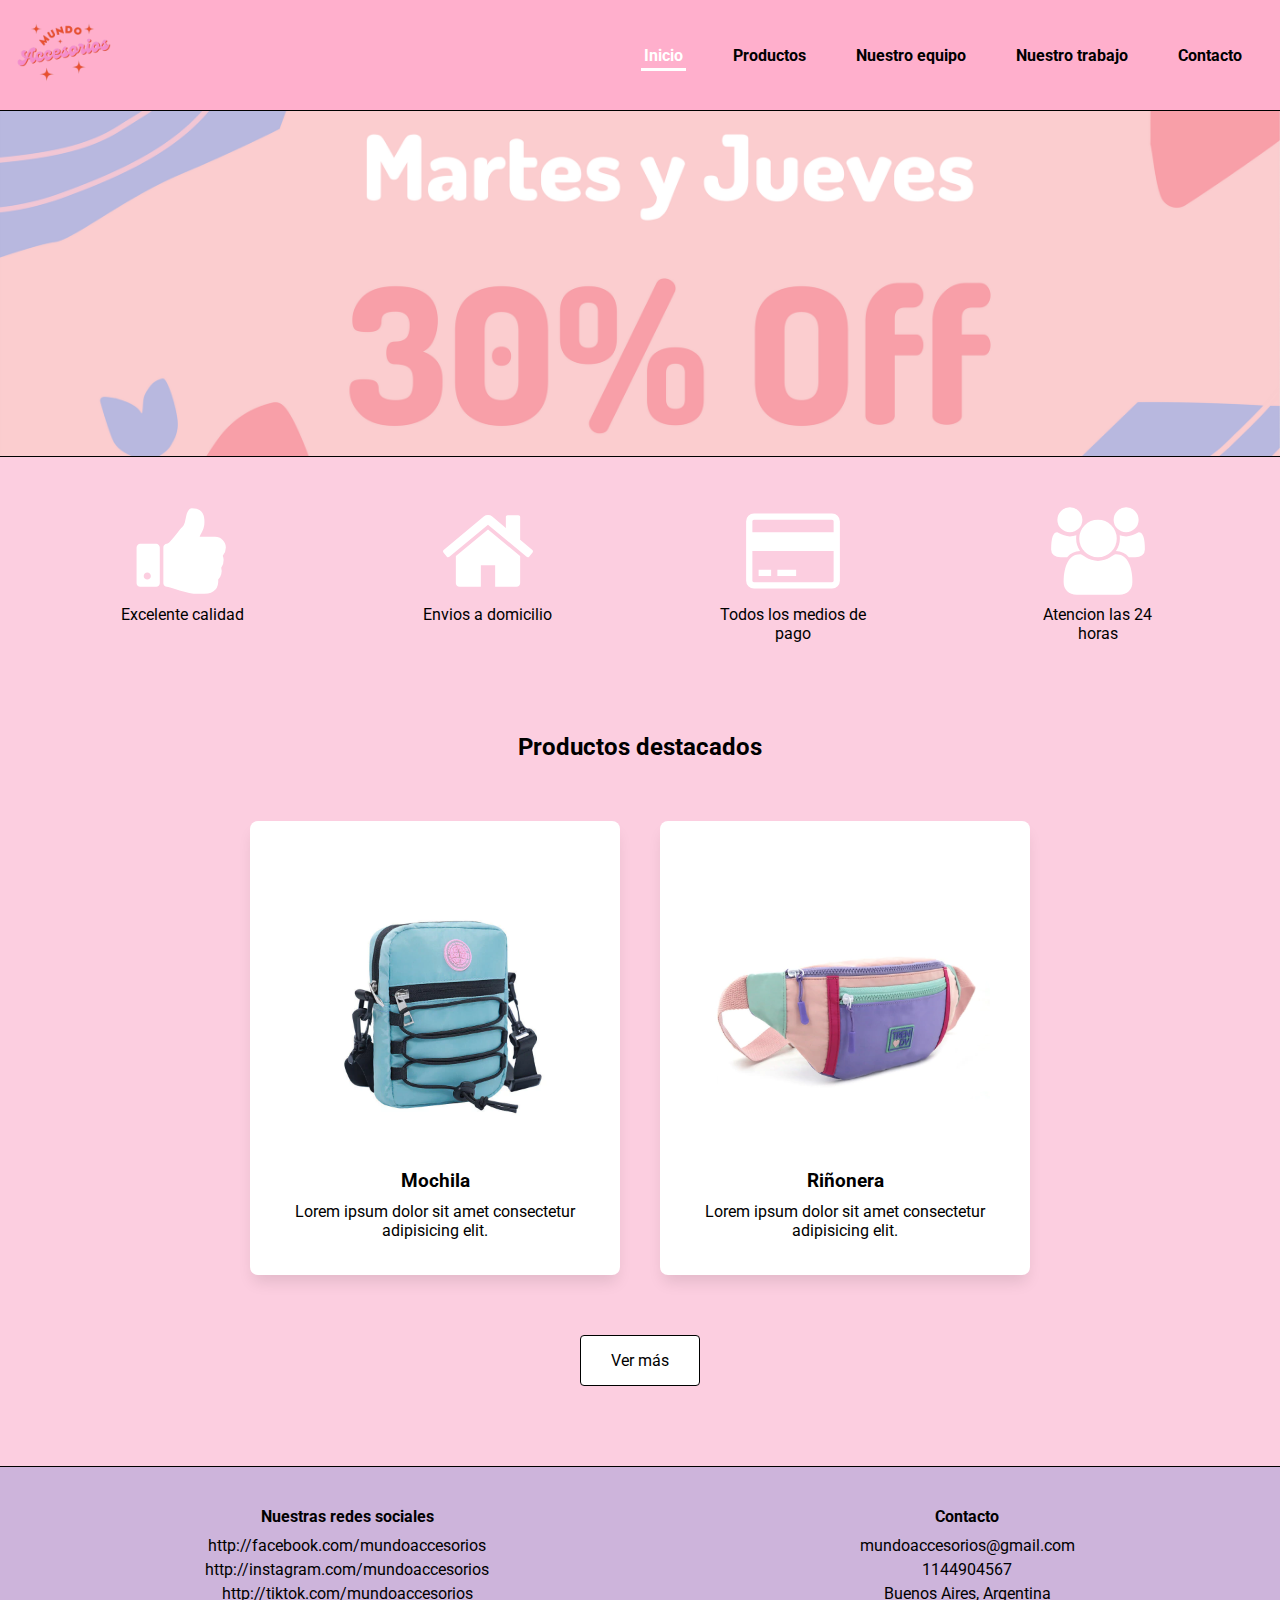
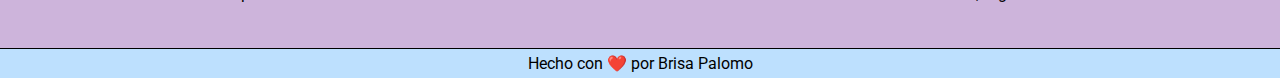
<file: index.html>
<!DOCTYPE html>
<html lang="es">

<head>
  <meta charset="UTF-8" />
  <meta name="viewport" content="width=device-width, initial-scale=1.0" />
  <title>Mundo Accesorios</title>
  <link rel="stylesheet" href="./css/style.css" />
</head>

<body>
  <!-- HEADER -->
  <header>
    <a class="logo-link" href="./index.html">
      <img class="logo" src="./assets/logo.png" alt="Logo de Mundo Accesorios" />
    </a>
    <nav>
      <ul>
        <li>
          <a class="nav-link is-active" href="./index.html">Inicio</a>
        </li>
        <li>
          <a class="nav-link" href="./pages/productos.html">Productos</a>
        </li>
        <li>
          <a class="nav-link" href="./pages/equipo.html">Nuestro equipo</a>
        </li>
        <li>
          <a class="nav-link" href="./pages/trabajo.html">Nuestro trabajo</a>
        </li>
        <li>
          <a class="nav-link" href="./pages/contacto.html">Contacto</a>
        </li>
      </ul>
    </nav>
    <div class="dropdown-menu">
      <img class="dropdown-icon" src="./assets/menu.svg" alt="Menu icono">
      <div class="dropdown-content">
        <a class="nav-link" href="./index.html">Inicio</a>
        <a class="nav-link" href="./pages/productos.html">Productos</a>
        <a class="nav-link" href="./pages/equipo.html">Nuestro equipo</a>
        <a class="nav-link" href="./pages/trabajo.html">Nuestro trabajo</a>
        <a class="nav-link" href="./pages/contacto.html">Contacto</a>
      </div>
    </div>
  </header>
  <!-- MAIN -->
  <main>
    <!-- BANNER -->
    <section class="banner">
      <figure>
        <img class="banner-image" src="./assets/banner.png" alt="Banner" />
      </figure>
    </section>
    <!-- INFO -->
    <section class="info">
      <div class="info-item">
        <img src="./assets/thumbs-up.svg" alt="Icono calidad" />
        <p>Excelente calidad</p>
      </div>
      <div class="info-item">
        <img src="./assets/home.svg" alt="Icono entrega domicilio" />
        <p>Envios a domicilio</p>
      </div>
      <div class="info-item">
        <img src="./assets/credit-card.svg" alt="Icono medios de pago" />
        <p>Todos los medios de pago</p>
      </div>
      <div class="info-item">
        <img src="./assets/group.svg" alt="Icono atencion 24 horas" />
        <p>Atencion las 24 horas</p>
      </div>
    </section>
    <!-- FEATURED PRODUCTS -->
    <section class="featured-products">
      <h2 class="product-heading">Productos destacados</h2>
      <div class="featured-products-container">
        <article class="featured-products-item">
          <img class="product-image" src="./assets/mochila.png" alt="Mochila" />
          <h3 class="product-title">Mochila</h3>
          <p class="product-description">
            Lorem ipsum dolor sit amet consectetur adipisicing elit.
          </p>
        </article>
        <article class="featured-products-item">
          <img class="product-image" src="./assets/rinonera.png" alt="Riñonera" />
          <h3 class="product-title">Riñonera</h3>
          <p class="product-description">
            Lorem ipsum dolor sit amet consectetur adipisicing elit.
          </p>
        </article>
      </div>
      <div class="container-button">
        <a class="button-more-products" href="./pages/productos.html">Ver más</a>
      </div>
    </section>
  </main>
  <!-- FOOTER -->
  <footer>
    <div class="footer-container">
      <div class="footer-item">
        <h4 class="footer-heading">Nuestras redes sociales</h4>
        <ul class="footer-list">
          <li class="footer-list-item">
            <a href="http://facebook.com/mundoaccesorios" target="_blank">http://facebook.com/mundoaccesorios</a>
          </li>
          <li class="footer-list-item">
            <a href="http://instagram.com/mundoaccesorios" target="_blank">http://instagram.com/mundoaccesorios</a>
          </li>
          <li class="footer-list-item">
            <a href="http://tiktok.com/mundoaccesorios" target="_blank">http://tiktok.com/mundoaccesorios</a>
          </li>
        </ul>
      </div>
      <div class="footer-item">
        <h4 class="footer-heading">Contacto</h4>
        <ul class="footer-list">
          <li class="footer-list-item">mundoaccesorios@gmail.com</li>
          <li class="footer-list-item">1144904567</li>
          <li class="footer-list-item">Buenos Aires, Argentina</li>
        </ul>
      </div>
    </div>
    <div class="footer-message">
      <span>Hecho con ❤️ por Brisa Palomo</span>
    </div>
  </footer>
</body>

</html>
</file>
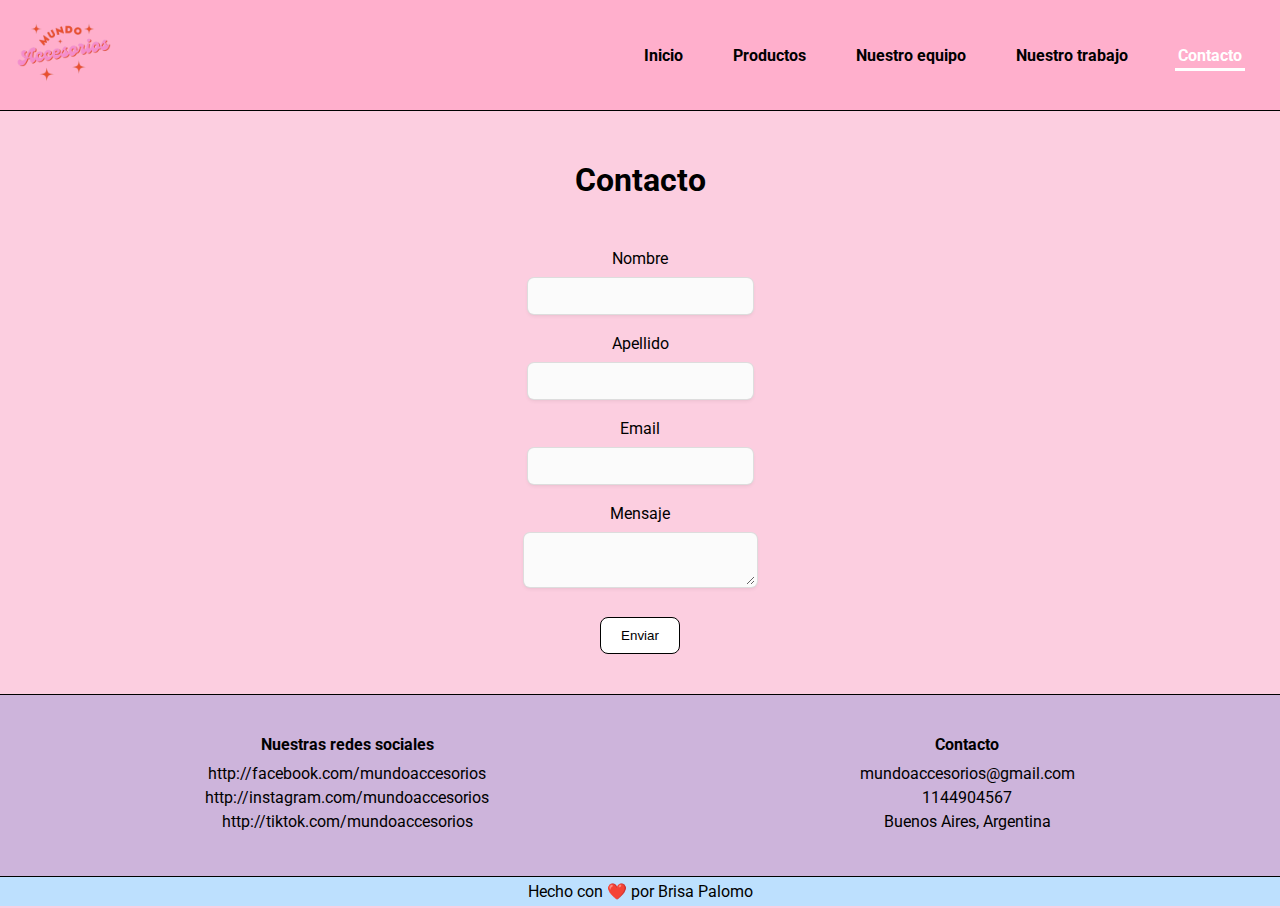
<file: pages/contacto.html>
<!DOCTYPE html>
<html lang="es">

<head>
  <meta charset="UTF-8" />
  <meta name="viewport" content="width=device-width, initial-scale=1.0" />
  <title>Mundo Accesorios</title>
  <link rel="stylesheet" href="../css/style.css" />
</head>

<body>
  <!-- HEADER -->
  <header>
    <a class="logo-link" href="../index.html">
      <img class="logo" src="../assets/logo.png" alt="Logo de Mundo Accesorios" />
    </a>
    <nav>
      <ul>
        <li>
          <a class="nav-link" href="../index.html">Inicio</a>
        </li>
        <li>
          <a class="nav-link" href="./productos.html">Productos</a>
        </li>
        <li>
          <a class="nav-link" href="./equipo.html">Nuestro equipo</a>
        </li>
        <li>
          <a class="nav-link" href="./trabajo.html">Nuestro trabajo</a>
        </li>
        <li>
          <a class="nav-link is-active" href="./contacto.html">Contacto</a>
        </li>
      </ul>
    </nav>
    <div class="dropdown-menu">
      <img class="dropdown-icon" src="../assets/menu.svg" alt="Menu icono">
      <div class="dropdown-content">
        <a class="nav-link" href="../index.html">Inicio</a>
        <a class="nav-link" href="./productos.html">Productos</a>
        <a class="nav-link" href="./equipo.html">Nuestro equipo</a>
        <a class="nav-link" href="./trabajo.html">Nuestro trabajo</a>
        <a class="nav-link" href="./contacto.html">Contacto</a>
      </div>
    </div>
  </header>
  <!-- MAIN -->
  <main class="contact-main">
    <!-- CONTACT -->
    <section class="contact">
      <h1>Contacto</h1>
      <form>
        <div class="input-container">
          <label for="email">Nombre</label>
          <input type="text" id="nombre" class="input" />
        </div>
        <div class="input-container">
          <label for="apellido">Apellido</label>
          <input type="text" id="apellido" class="input" />
        </div>
        <div class="input-container">
          <label for="email">Email</label>
          <input type="text" id="email" class="input" />
        </div>
        <div class="input-container">
          <label for="mensaje">Mensaje</label>
          <textarea id="mensaje" name="mensaje" class="input"></textarea>
        </div>
        <button class="send-button" type="submit">Enviar</button>
      </form>
    </section>
  </main>
  <!-- FOOTER -->
  <footer>
    <div class="footer-container">
      <div class="footer-item">
        <h4 class="footer-heading">Nuestras redes sociales</h4>
        <ul class="footer-list">
          <li class="footer-list-item">
            <a href="http://facebook.com/mundoaccesorios" target="_blank">http://facebook.com/mundoaccesorios</a>
          </li>
          <li class="footer-list-item">
            <a href="http://instagram.com/mundoaccesorios" target="_blank">http://instagram.com/mundoaccesorios</a>
          </li>
          <li class="footer-list-item">
            <a href="http://tiktok.com/mundoaccesorios" target="_blank">http://tiktok.com/mundoaccesorios</a>
          </li>
        </ul>
      </div>
      <div class="footer-item">
        <h4 class="footer-heading">Contacto</h4>
        <ul class="footer-list">
          <li class="footer-list-item">mundoaccesorios@gmail.com</li>
          <li class="footer-list-item">1144904567</li>
          <li class="footer-list-item">Buenos Aires, Argentina</li>
        </ul>
      </div>
    </div>
    <div class="footer-message">
      <span>Hecho con ❤️ por Brisa Palomo</span>
    </div>
  </footer>
</body>

</html>
</file>
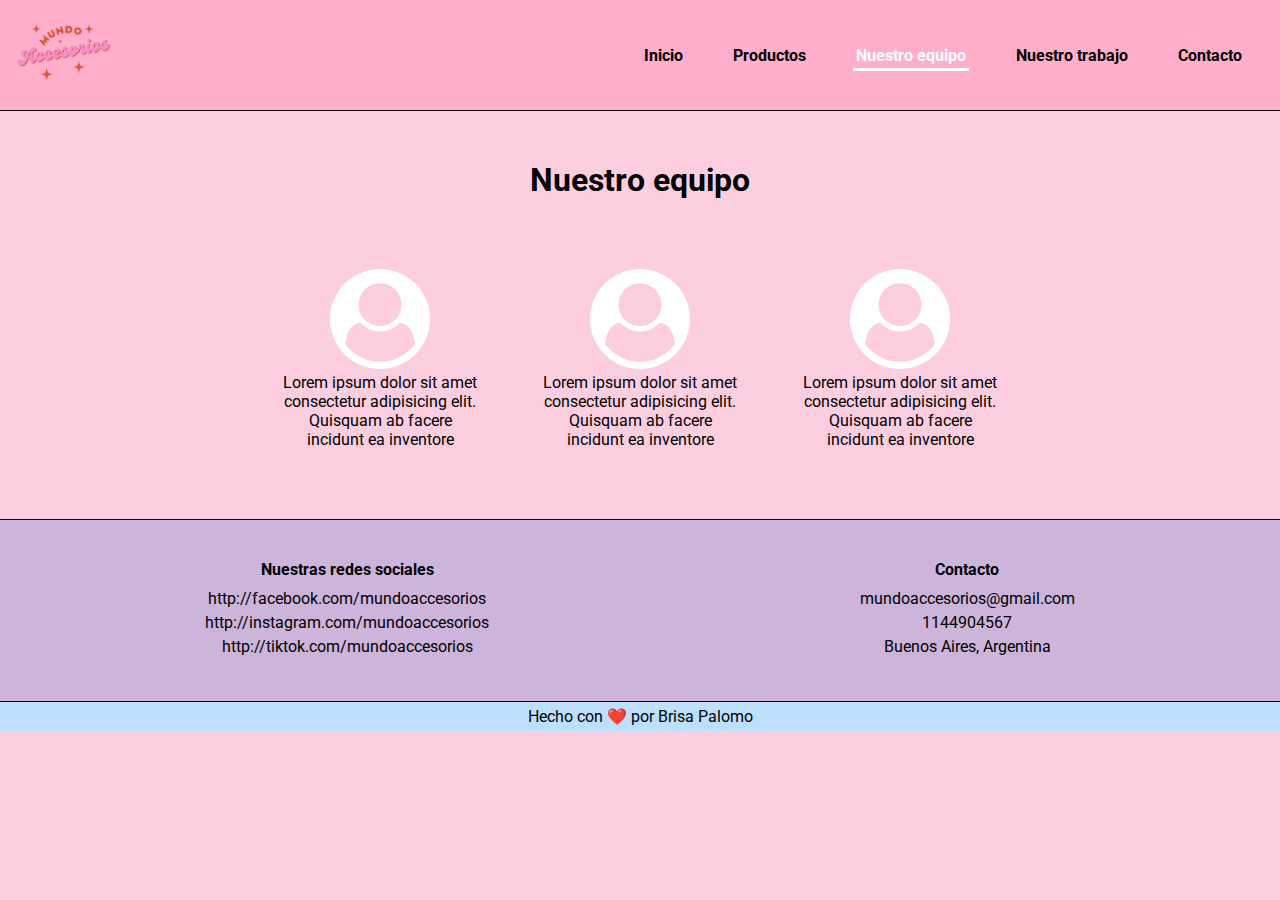
<file: pages/equipo.html>
<!DOCTYPE html>
<html lang="es">

<head>
  <meta charset="UTF-8" />
  <meta name="viewport" content="width=device-width, initial-scale=1.0" />
  <title>Mundo Accesorios</title>
  <link rel="stylesheet" href="../css/style.css" />
</head>

<body>
  <!-- HEADER -->
  <header>
    <a class="logo-link" href="../index.html">
      <img class="logo" src="../assets/logo.png" alt="Logo de Mundo Accesorios" />
    </a>
    <nav>
      <ul>
        <li>
          <a class="nav-link" href="../index.html">Inicio</a>
        </li>
        <li>
          <a class="nav-link" href="./productos.html">Productos</a>
        </li>
        <li>
          <a class="nav-link is-active" href="./equipo.html">Nuestro equipo</a>
        </li>
        <li>
          <a class="nav-link" href="./trabajo.html">Nuestro trabajo</a>
        </li>
        <li>
          <a class="nav-link" href="./contacto.html">Contacto</a>
        </li>
      </ul>
    </nav>
    <div class="dropdown-menu">
      <img class="dropdown-icon" src="../assets/menu.svg" alt="Menu icono">
      <div class="dropdown-content">
        <a class="nav-link" href="../index.html">Inicio</a>
        <a class="nav-link" href="./productos.html">Productos</a>
        <a class="nav-link" href="./equipo.html">Nuestro equipo</a>
        <a class="nav-link" href="./trabajo.html">Nuestro trabajo</a>
        <a class="nav-link" href="./contacto.html">Contacto</a>
      </div>
    </div>
  </header>
  <!-- MAIN -->
  <main>
    <!-- TEAM -->
    <section class="team">
      <h1>Nuestro equipo</h1>
      <div class="team-container">
        <article class="team-item">
          <img src="../assets/user-circle.svg" alt="Icono miembro equipo">
          <p>Lorem ipsum dolor sit amet consectetur adipisicing elit. Quisquam ab facere incidunt ea inventore
          </p>
        </article>
        <article class="team-item">
          <img src="../assets/user-circle.svg" alt="Icono miembro equipo">
          <p>Lorem ipsum dolor sit amet consectetur adipisicing elit. Quisquam ab facere incidunt ea inventore
          </p>
        </article>
        <article class="team-item">
          <img src="../assets/user-circle.svg" alt="Icono miembro equipo">
          <p>Lorem ipsum dolor sit amet consectetur adipisicing elit. Quisquam ab facere incidunt ea inventore
          </p>
        </article>
      </div>
    </section>
  </main>
  <!-- FOOTER -->
  <footer>
    <div class="footer-container">
      <div class="footer-item">
        <h4 class="footer-heading">Nuestras redes sociales</h4>
        <ul class="footer-list">
          <li class="footer-list-item">
            <a href="http://facebook.com/mundoaccesorios" target="_blank">http://facebook.com/mundoaccesorios</a>
          </li>
          <li class="footer-list-item">
            <a href="http://instagram.com/mundoaccesorios" target="_blank">http://instagram.com/mundoaccesorios</a>
          </li>
          <li class="footer-list-item">
            <a href="http://tiktok.com/mundoaccesorios" target="_blank">http://tiktok.com/mundoaccesorios</a>
          </li>
        </ul>
      </div>
      <div class="footer-item">
        <h4 class="footer-heading">Contacto</h4>
        <ul class="footer-list">
          <li class="footer-list-item">mundoaccesorios@gmail.com</li>
          <li class="footer-list-item">1144904567</li>
          <li class="footer-list-item">Buenos Aires, Argentina</li>
        </ul>
      </div>
    </div>
    <div class="footer-message">
      <span>Hecho con ❤️ por Brisa Palomo</span>
    </div>
  </footer>
</body>

</html>
</file>
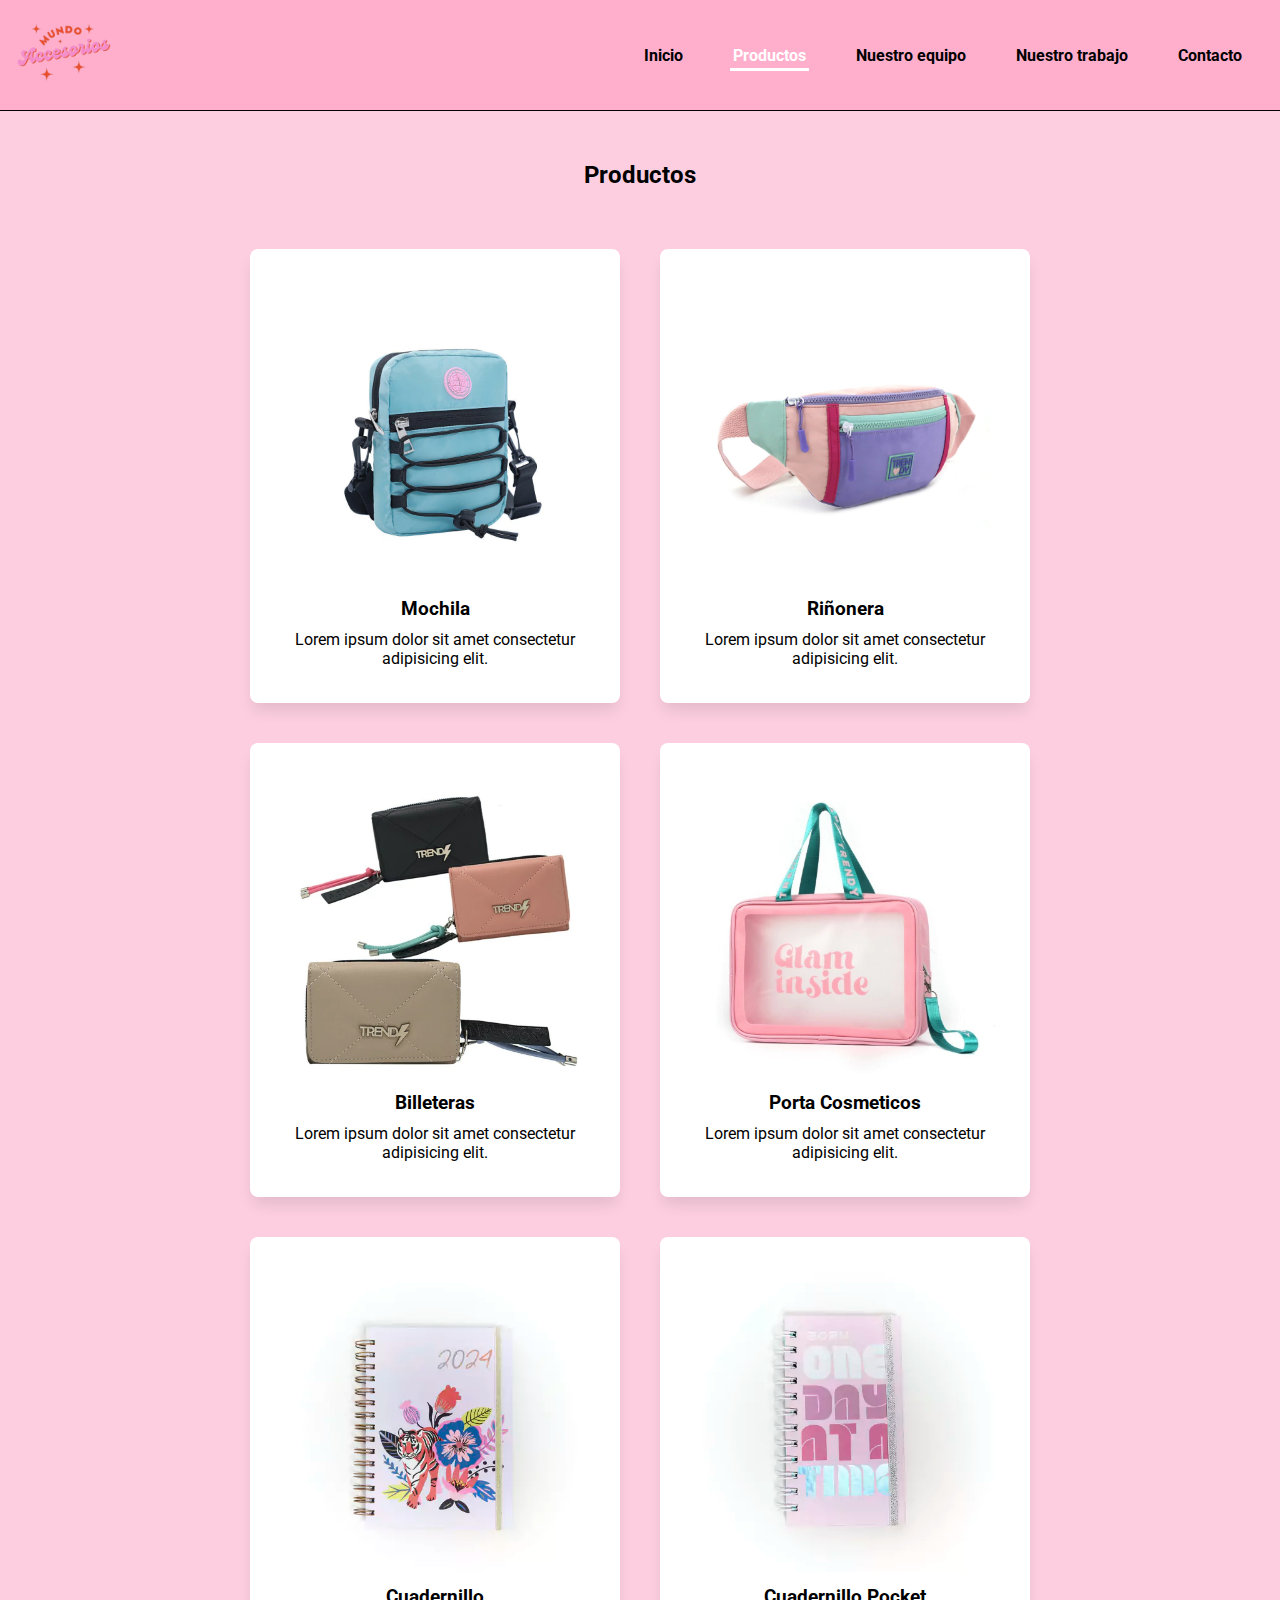
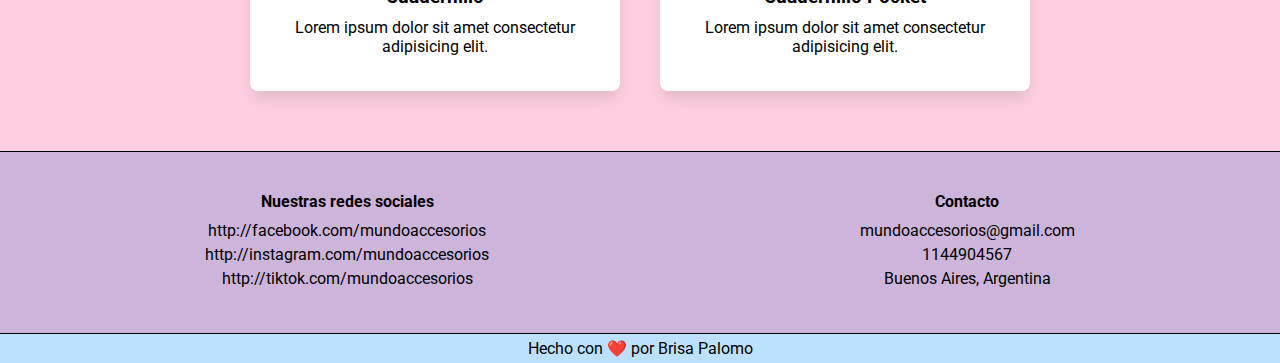
<file: pages/productos.html>
<!DOCTYPE html>
<html lang="es">

<head>
  <meta charset="UTF-8" />
  <meta name="viewport" content="width=device-width, initial-scale=1.0" />
  <title>Mundo Accesorios</title>
  <link rel="stylesheet" href="../css/style.css" />
</head>

<body>
  <!-- HEADER -->
  <header>
    <a class="logo-link" href="../index.html">
      <img class="logo" src="../assets/logo.png" alt="Logo de Mundo Accesorios" />
    </a>
    <nav>
      <ul>
        <li>
          <a class="nav-link" href="../index.html">Inicio</a>
        </li>
        <li>
          <a class="nav-link is-active" href="./productos.html">Productos</a>
        </li>
        <li>
          <a class="nav-link" href="./equipo.html">Nuestro equipo</a>
        </li>
        <li>
          <a class="nav-link" href="./trabajo.html">Nuestro trabajo</a>
        </li>
        <li>
          <a class="nav-link" href="./contacto.html">Contacto</a>
        </li>
      </ul>
    </nav>
    <div class="dropdown-menu">
      <img class="dropdown-icon" src="../assets/menu.svg" alt="Menu icono">
      <div class="dropdown-content">
        <a class="nav-link" href="../index.html">Inicio</a>
        <a class="nav-link" href="./productos.html">Productos</a>
        <a class="nav-link" href="./equipo.html">Nuestro equipo</a>
        <a class="nav-link" href="./trabajo.html">Nuestro trabajo</a>
        <a class="nav-link" href="./contacto.html">Contacto</a>
      </div>
    </div>
  </header>
  <!-- MAIN -->
  <main>
    <!-- PRODUCTS -->
    <section class="featured-products">
      <h2 class="product-heading">Productos</h2>
      <div class="featured-products-container">
        <article class="featured-products-item">
          <img class="product-image" src="../assets/mochila.png" alt="Mochila" />
          <h3 class="product-title">Mochila</h3>
          <p class="product-description">
            Lorem ipsum dolor sit amet consectetur adipisicing elit.
          </p>
        </article>
        <article class="featured-products-item">
          <img class="product-image" src="../assets/rinonera.png" alt="Riñonera" />
          <h3 class="product-title">Riñonera</h3>
          <p class="product-description">
            Lorem ipsum dolor sit amet consectetur adipisicing elit.
          </p>
        </article>
        <article class="featured-products-item">
          <img class="product-image" src="../assets/billeteras.png" alt="Billeteras" />
          <h3 class="product-title">Billeteras</h3>
          <p class="product-description">
            Lorem ipsum dolor sit amet consectetur adipisicing elit.
          </p>
        </article>
        <article class="featured-products-item">
          <img class="product-image" src="../assets/porta-cosmeticos.png" alt="Porta Cosmeticos" />
          <h3 class="product-title">Porta Cosmeticos</h3>
          <p class="product-description">
            Lorem ipsum dolor sit amet consectetur adipisicing elit.
          </p>
        </article>
        <article class="featured-products-item">
          <img class="product-image" src="../assets/cuadernillo.png" alt="Cuadernillo" />
          <h3 class="product-title">Cuadernillo</h3>
          <p class="product-description">
            Lorem ipsum dolor sit amet consectetur adipisicing elit.
          </p>
        </article>
        <article class="featured-products-item">
          <img class="product-image" src="../assets/cuadernillo-pocket.png" alt="Cuadernillo Pocket" />
          <h3 class="product-title">Cuadernillo Pocket</h3>
          <p class="product-description">
            Lorem ipsum dolor sit amet consectetur adipisicing elit.
          </p>
        </article>
      </div>
    </section>
  </main>
  <!-- FOOTER -->
  <footer>
    <div class="footer-container">
      <div class="footer-item">
        <h4 class="footer-heading">Nuestras redes sociales</h4>
        <ul class="footer-list">
          <li class="footer-list-item">
            <a href="http://facebook.com/mundoaccesorios" target="_blank">http://facebook.com/mundoaccesorios</a>
          </li>
          <li class="footer-list-item">
            <a href="http://instagram.com/mundoaccesorios" target="_blank">http://instagram.com/mundoaccesorios</a>
          </li>
          <li class="footer-list-item">
            <a href="http://tiktok.com/mundoaccesorios" target="_blank">http://tiktok.com/mundoaccesorios</a>
          </li>
        </ul>
      </div>
      <div class="footer-item">
        <h4 class="footer-heading">Contacto</h4>
        <ul class="footer-list">
          <li class="footer-list-item">mundoaccesorios@gmail.com</li>
          <li class="footer-list-item">1144904567</li>
          <li class="footer-list-item">Buenos Aires, Argentina</li>
        </ul>
      </div>
    </div>
    <div class="footer-message">
      <span>Hecho con ❤️ por Brisa Palomo</span>
    </div>
  </footer>
</body>

</html>
</file>
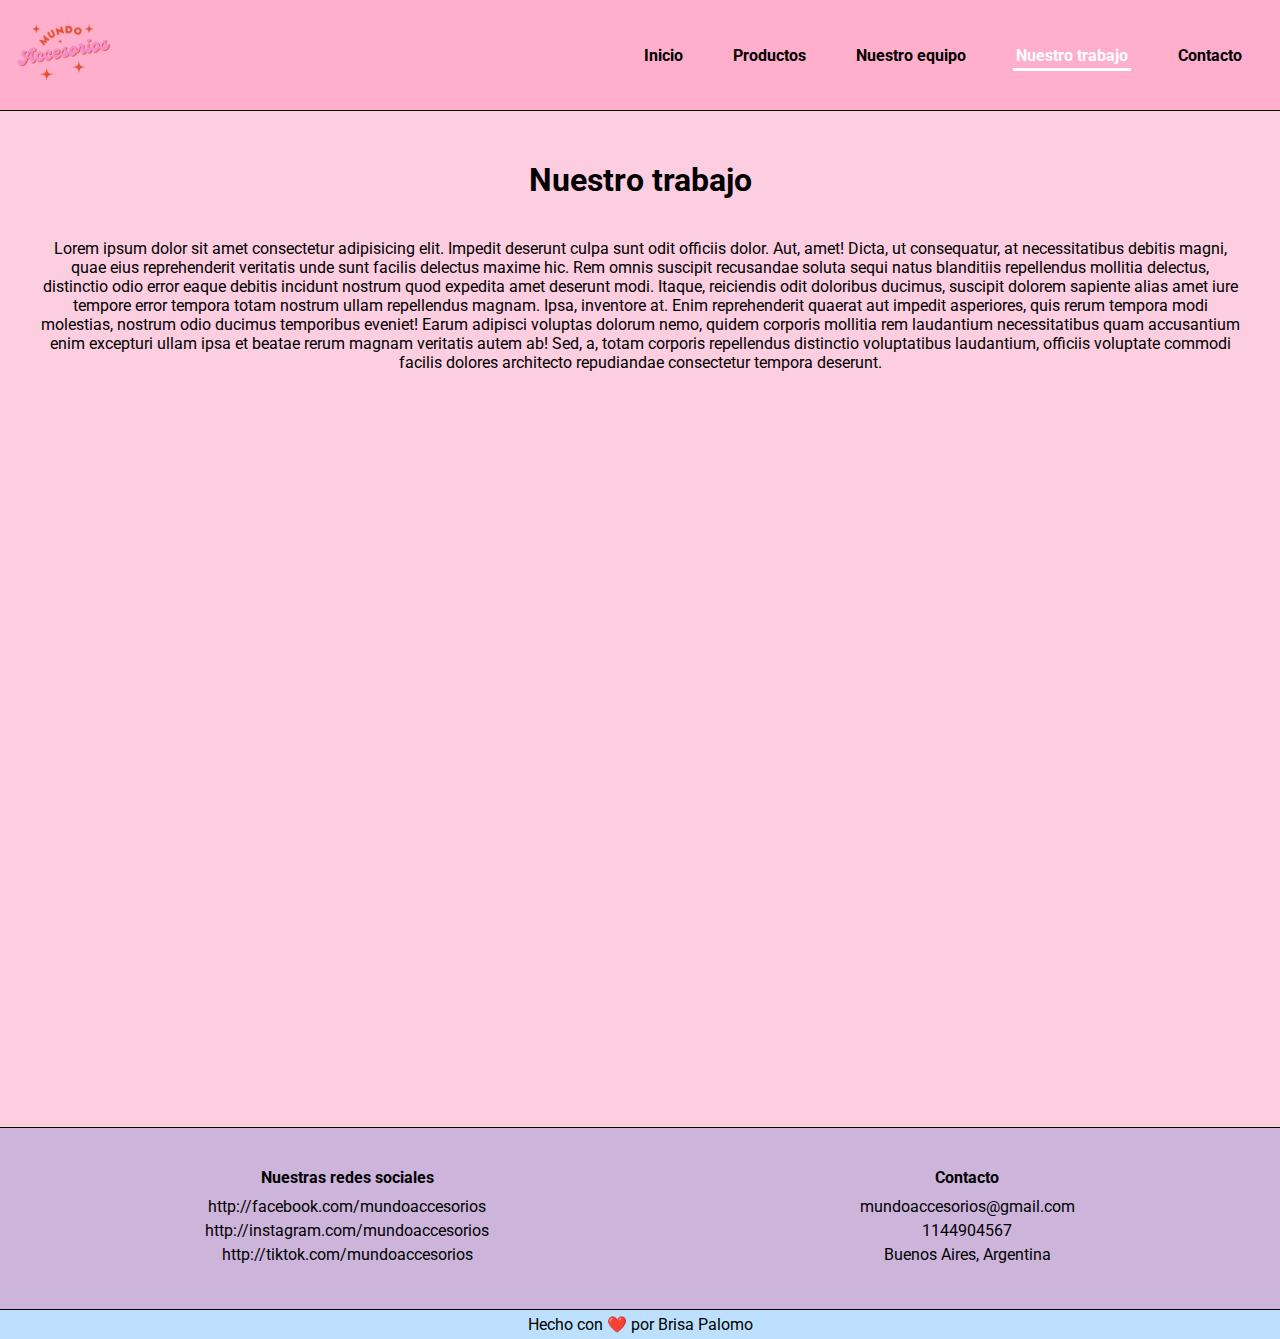
<file: pages/trabajo.html>
<!DOCTYPE html>
<html lang="es">

<head>
  <meta charset="UTF-8" />
  <meta name="viewport" content="width=device-width, initial-scale=1.0" />
  <title>Mundo Accesorios</title>
  <link rel="stylesheet" href="../css/style.css" />
</head>

<body>
  <!-- HEADER -->
  <header>
    <a class="logo-link" href="../index.html">
      <img class="logo" src="../assets/logo.png" alt="Logo de Mundo Accesorios" />
    </a>
    <nav>
      <ul>
        <li>
          <a class="nav-link" href="../index.html">Inicio</a>
        </li>
        <li>
          <a class="nav-link" href="./productos.html">Productos</a>
        </li>
        <li>
          <a class="nav-link" href="./equipo.html">Nuestro equipo</a>
        </li>
        <li>
          <a class="nav-link is-active" href="./trabajo.html">Nuestro trabajo</a>
        </li>
        <li>
          <a class="nav-link" href="./contacto.html">Contacto</a>
        </li>
      </ul>
    </nav>
    <div class="dropdown-menu">
      <img class="dropdown-icon" src="../assets/menu.svg" alt="Menu icono">
      <div class="dropdown-content">
        <a class="nav-link" href="../index.html">Inicio</a>
        <a class="nav-link" href="./productos.html">Productos</a>
        <a class="nav-link" href="./equipo.html">Nuestro equipo</a>
        <a class="nav-link" href="./trabajo.html">Nuestro trabajo</a>
        <a class="nav-link" href="./contacto.html">Contacto</a>
      </div>
    </div>
  </header>
  <!-- MAIN -->
  <main>
    <!-- WORK -->
    <section class="work">
      <h1>Nuestro trabajo</h1>
      <p>
        Lorem ipsum dolor sit amet consectetur adipisicing elit. Impedit
        deserunt culpa sunt odit officiis dolor. Aut, amet! Dicta, ut
        consequatur, at necessitatibus debitis magni, quae eius reprehenderit
        veritatis unde sunt facilis delectus maxime hic. Rem omnis suscipit
        recusandae soluta sequi natus blanditiis repellendus mollitia
        delectus, distinctio odio error eaque debitis incidunt nostrum quod
        expedita amet deserunt modi. Itaque, reiciendis odit doloribus
        ducimus, suscipit dolorem sapiente alias amet iure tempore error
        tempora totam nostrum ullam repellendus magnam. Ipsa, inventore at.
        Enim reprehenderit quaerat aut impedit asperiores, quis rerum tempora
        modi molestias, nostrum odio ducimus temporibus eveniet! Earum
        adipisci voluptas dolorum nemo, quidem corporis mollitia rem
        laudantium necessitatibus quam accusantium enim excepturi ullam ipsa
        et beatae rerum magnam veritatis autem ab! Sed, a, totam corporis
        repellendus distinctio voluptatibus laudantium, officiis voluptate
        commodi facilis dolores architecto repudiandae consectetur tempora
        deserunt.
      </p>
      <div class="video-container">
        <iframe width="560" height="315" class="video"
          src="https://www.youtube.com/embed/t8xvbFiDZjM?si=RX9vRHIlxAQ4eTnU" title="YouTube video player"
          frameborder="0"
          allow="accelerometer; autoplay; clipboard-write; encrypted-media; gyroscope; picture-in-picture; web-share"
          allowfullscreen></iframe>
      </div>

    </section>
  </main>
  <!-- FOOTER -->
  <footer>
    <div class="footer-container">
      <div class="footer-item">
        <h4 class="footer-heading">Nuestras redes sociales</h4>
        <ul class="footer-list">
          <li class="footer-list-item">
            <a href="http://facebook.com/mundoaccesorios" target="_blank">http://facebook.com/mundoaccesorios</a>
          </li>
          <li class="footer-list-item">
            <a href="http://instagram.com/mundoaccesorios" target="_blank">http://instagram.com/mundoaccesorios</a>
          </li>
          <li class="footer-list-item">
            <a href="http://tiktok.com/mundoaccesorios" target="_blank">http://tiktok.com/mundoaccesorios</a>
          </li>
        </ul>
      </div>
      <div class="footer-item">
        <h4 class="footer-heading">Contacto</h4>
        <ul class="footer-list">
          <li class="footer-list-item">mundoaccesorios@gmail.com</li>
          <li class="footer-list-item">1144904567</li>
          <li class="footer-list-item">Buenos Aires, Argentina</li>
        </ul>
      </div>
    </div>
    <div class="footer-message">
      <span>Hecho con ❤️ por Brisa Palomo</span>
    </div>
  </footer>
</body>

</html>
</file>
<file: css/style.css>
@import url("https://fonts.googleapis.com/css2?family=Roboto:ital,wght@0,100;0,300;0,400;0,500;0,700;0,900;1,100;1,300;1,400;1,500;1,700;1,900&display=swap");

* {
  margin: 0;
  padding: 0;
}

body {
  background-color: #fccee0;
  font-family: "Roboto", sans-serif;
  font-weight: 400;
  font-style: normal;
}

header {
  background-color: #ffafcc;
  text-align: center;
  padding: 15px;
  height: 80px;
  border-bottom: 1px solid black;
  display: flex;
  align-items: center;
  justify-content: space-between;
}

.logo {
  width: 100px;
}

nav ul li {
  display: inline-block;
  list-style: none;
  margin: 0 20px;
}

a {
  text-decoration: none;
  color: black;
}

.nav-link {
  font-weight: bold;
  padding: 3px;
}

.nav-link:hover {
  color: #ffffff;
}

.is-active {
  color: #ffffff;
  border-bottom: 3px solid #ffffff;
}

.dropdown-menu {
  display: none;
}

.dropdown-icon {
  width: 50px;
  height: 50px;
}

.banner-image {
  width: 100%;
  height: auto;
  border-bottom: 1px solid black;
}

h1,
.product-heading {
  text-align: center;
  margin-top: 10px;
  margin-bottom: 40px;
}

.info {
  text-align: center;
  padding: 40px;
  display: grid;
  grid-template-columns: repeat(4, 1fr);
  gap: 20px;
}

.info-item {
  max-width: 150px;
  width: 100%;
  justify-self: center
}

.info-item img {
  max-width: 100%;
  height: auto;
}

.featured-products {
  text-align: center;
  padding: 40px;
}

.featured-products-container {
  display: flex;
  justify-content: center;
  align-items: center;
  flex-wrap: wrap;
}

.featured-products-item {
  margin: 20px;
  max-width: 300px;
  border-radius: 8px;
  background-color: white;
  padding: 35px;
  box-shadow: 0px 10px 15px -3px rgba(0, 0, 0, 0.1);
}

.featured-products-item .product-image {
  width: 300px;
  height: 300px;
}

.featured-products-item .product-title {
  margin: 10px;
}

.container-button {
  margin: 40px 0;
}

.button-more-products {
  background-color: white;
  border-radius: 4px;
  padding: 15px 30px;
  text-align: center;
  text-decoration: none;
  display: inline-block;
  font-size: 16px;
  cursor: pointer;
  border: 1px solid black;
}

.team {
  padding: 40px;
  text-align: center;
}

.team-container {
  display: flex;
  justify-content: center;
  align-items: center;
  flex-wrap: wrap;
}

.team-item {
  width: 200px;
  margin: 30px;
  text-align: center;
}

.work {
  padding: 40px;
  text-align: center;
}

.video-container {
  position: relative;
  overflow: hidden;
  width: 100%;
  padding-top: 56.25%;
  margin-top: 40px;
}

.video {
  position: absolute;
  top: 0;
  left: 0;
  bottom: 0;
  right: 0;
  width: 100%;
  height: 100%;
}

.contact {
  padding: 40px;
  text-align: center;
}

.contact .input-container {
  text-align: center;
  padding: 10px 0;
  display: flex;
  flex-direction: column;
  justify-content: center;
  align-items: center;
}

.contact .input-container label {
  margin-bottom: 10px;
}

.input {
  padding: 7px;
  border-radius: 6px;
  font-size: 16px;
  background: #fbfbfb;
  border: 2px solid transparent;
  box-shadow: 0 0 0 1px #dddddd, 0 2px 4px 0 rgb(0 0 0 / 7%), 0 1px 1.5px 0 rgb(0 0 0 / 5%);
}

.send-button {
  padding: 10px 20px;
  background-color: white;
  border: 1px solid black;
  border-radius: 8px;
  cursor: pointer;
  margin-top: 20px;
}

footer {
  background-color: #cdb4db;
  border-top: 1px solid black;
}

.footer-container {
  text-align: center;
  padding: 20px;
  display: flex;
  justify-content: space-around;
  align-items: center;
  flex-wrap: wrap;
}

.footer-item {
  margin: 20px;
}

.footer-item .footer-heading {
  margin-bottom: 10px;
}

.footer-list-item {
  list-style: none;
  margin: 5px 0;
}

.footer-message {
  text-align: center;
  padding: 5px 0;
  background-color: #bde0fe;
  border-top: 1px solid black;
}

@media only screen and (max-width: 800px) {

  nav {
    display: none;
  }

  .dropdown-menu {
    position: relative;
    display: inline-block;
  }

  .dropdown-content {
    display: none;
    position: absolute;
    background-color: #f9f9f9;
    min-width: 160px;
    box-shadow: 0px 8px 16px 0px rgba(0, 0, 0, 0.2);
    z-index: 1;
    right: 0px;
  }

  .dropdown-content a {
    padding: 12px 16px;
    display: block;
  }


  .dropdown-content a:hover {
    background-color: #fccee0
  }

  .dropdown-menu:hover .dropdown-content {
    display: block;
  }

  .info {
    grid-template-columns: repeat(2, 1fr);
    grid-template-rows: repeat(2, 1fr);
  }

  .info-item {
    max-width: 100px;
  }

  .info-item img {
    width: 70px;
    height: 70px;
  }

  .featured-products-item .product-image{
    width: 200px;
    height: 200px;
  }

}
</file>
